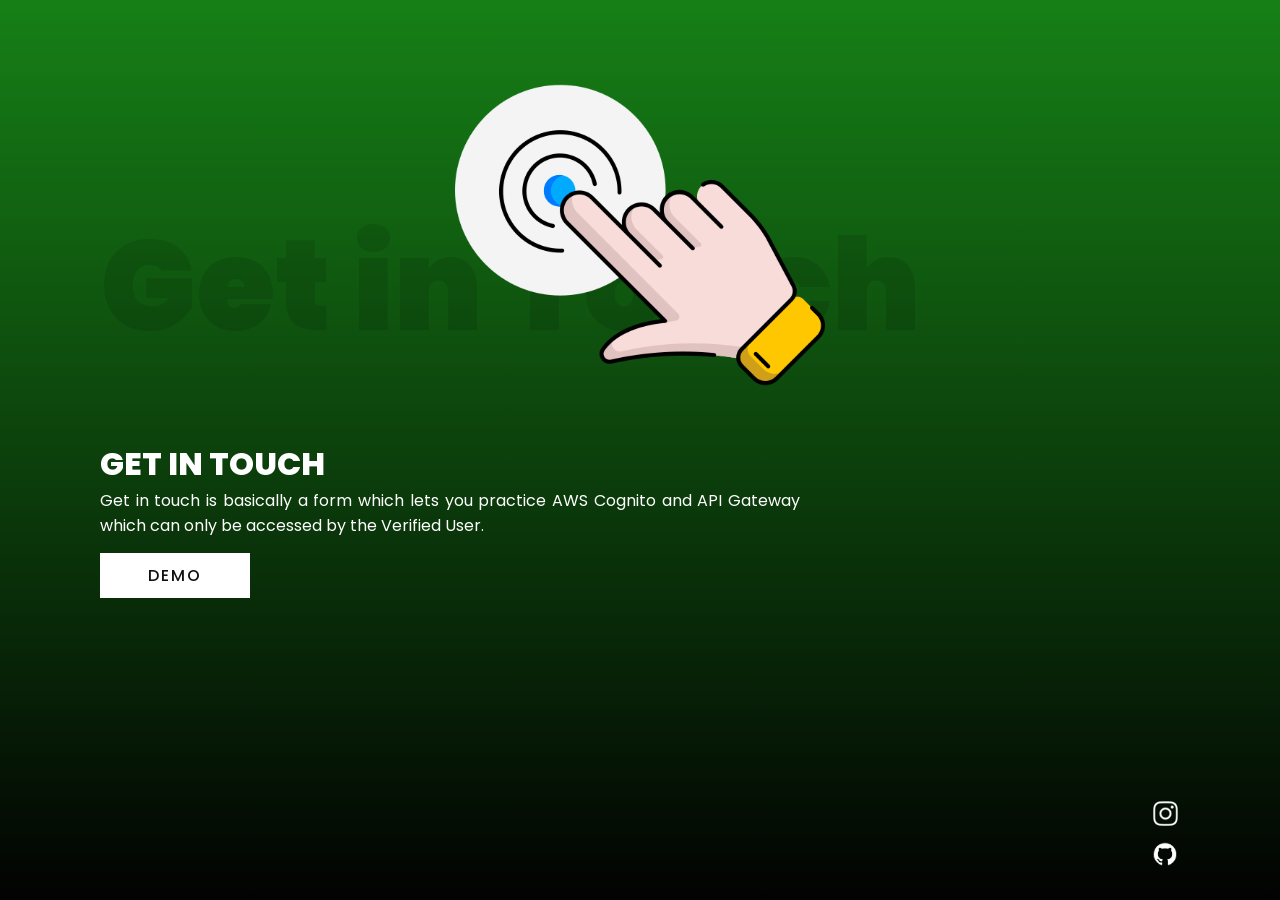
<file: index.html>
<!DOCTYPE html>
<html lang="en">
<head>
    <meta charset="UTF-8">
    <meta http-equiv="X-UA-Compatible" content="IE=edge">
    <meta name="viewport" content="width=device-width, initial-scale=1.0">
    <title>Cognito Authentication</title>

    <!-- User should not be able to go back to the Form, so disabling the user to go back -->
    <script type = "text/javascript" >  
        history.pushState(null, null, location.href);
        window.onpopstate = function () {
            history.go(1);
        };
    </script>

    <link rel="stylesheet" href="style.css">
</head>
<body>
    <section>
        <div class="content">
            <div class="imgBx">
                <img src="./assets/touch.png">
            </div>
            <div class="text">
                <h2>GET IN TOUCH</h2>
                <p>
                    Get in touch is basically a form which lets you practice AWS Cognito and API Gateway which can only be accessed by the Verified User.
                </p>
                <!-- Change - Sign in Link -->
                <a href="https://us-east-1ehynsnjvw.auth.us-east-1.amazoncognito.com/login?client_id=fhn3tfj3sq6ifa26p9did0f4m&response_type=code&scope=aws.cognito.signin.user.admin+email+openid+phone+profile&redirect_uri=https%3A%2F%2Fmarrimadhava.github.io%2Fbinank.github.io%2Fget-in-touch.html">Demo</a>
            </div>
        </div>
        
        <ul class="sci">
            <li><a href="https://www.instagram.com/stuart_49_/"><img src="./assets/instagram.png"></a></li>
            <li><a href="https://github.com/RushiDonga/"><img class="sci-small" src="./assets/github.png"></a></li>
        </ul>
    </section>
</body>
</html>
</file>
<file: style.css>
@import url('https://fonts.googleapis.com/css2?family=Poppins:wght@200;300;400;500;600;700;800;900&display=swap');

*
{
    margin: 0;
    padding: 0;
    box-sizing: border-box;
    font-family: 'Poppins', sans-serif;
}
section
{
    position: relative;
    width: 100%;
    min-height: 100vh;
    padding: 10px 100px 0;
    background: linear-gradient(to bottom, rgb(22, 128, 22), rgb(2, 2, 2));
}
section::before
{
    content: 'Get in Touch';
    position: absolute;
    font-size: 10vw;
    color: rgba(0, 0, 0, 0.1);
    display: flex;
    align-items: center;
    justify-content: center;
    font-weight: 900;
    margin-top: 20vh;
}
.content
{
    position: relative;
    width: 100%;
    margin-top: 40px;
}
.content .imgBx
{
    position: relative;
    width: 100%;
    display: flex;
    justify-content: center;
}
.content .imgBx img
{
    max-width: 100%;
    max-height: 370px;
}
.content .text
{
    max-width: 700px;
    margin-top: 20px;
}
.content .text h2
{
    color: #fff;
    font-size: 2em;
    font-weight: 800;
    text-transform: uppercase;
}
.content .text p
{
    color: #fff;
    text-align: justify;
}
.content .text a
{
    display: inline-block;
    padding: 10px 0;
    color: #111;
    width: 150px;
    text-align: center;
    background-color: #fff;
    text-transform: uppercase;
    font-weight: 500;
    text-decoration: none;
    letter-spacing: 2px;
    margin-top: 15px;
}
.sci
{
    position: absolute;
    height: 30px;
    width: 30px;
    bottom: 50px;
    right: 100px;
    display: flex;
    justify-content: center;
    align-items: center;
    flex-direction: column;
    filter: invert(1);
}

.sci-small{
    height: 2em;
    width: 2em;
}

.sci li
{
    list-style: none;
}
.sci li a
{
    display: block;
    transform: scale(0.7);
}
@media (max-width: 767px)
{
    section
    {
        padding: 40px;
        overflow-x: hidden;
    }
    section::before
    {
        font-size: 20vh;
        left: 50%;
        margin-top: 20vh;
        transform: translateX(-50%);
    }
    .content
    {
        margin-top: 120px;
    }
    .sci
    {
        margin-top: 80px;
        position: relative;
        bottom: 0px;
        right: initial;
        display: flex;
        justify-content: flex-start;
        align-items: center;
        flex-direction: row;
        filter: invert(1);
    }
    .sci li
    {
        margin-right: 15px;
    }
}
</file>
